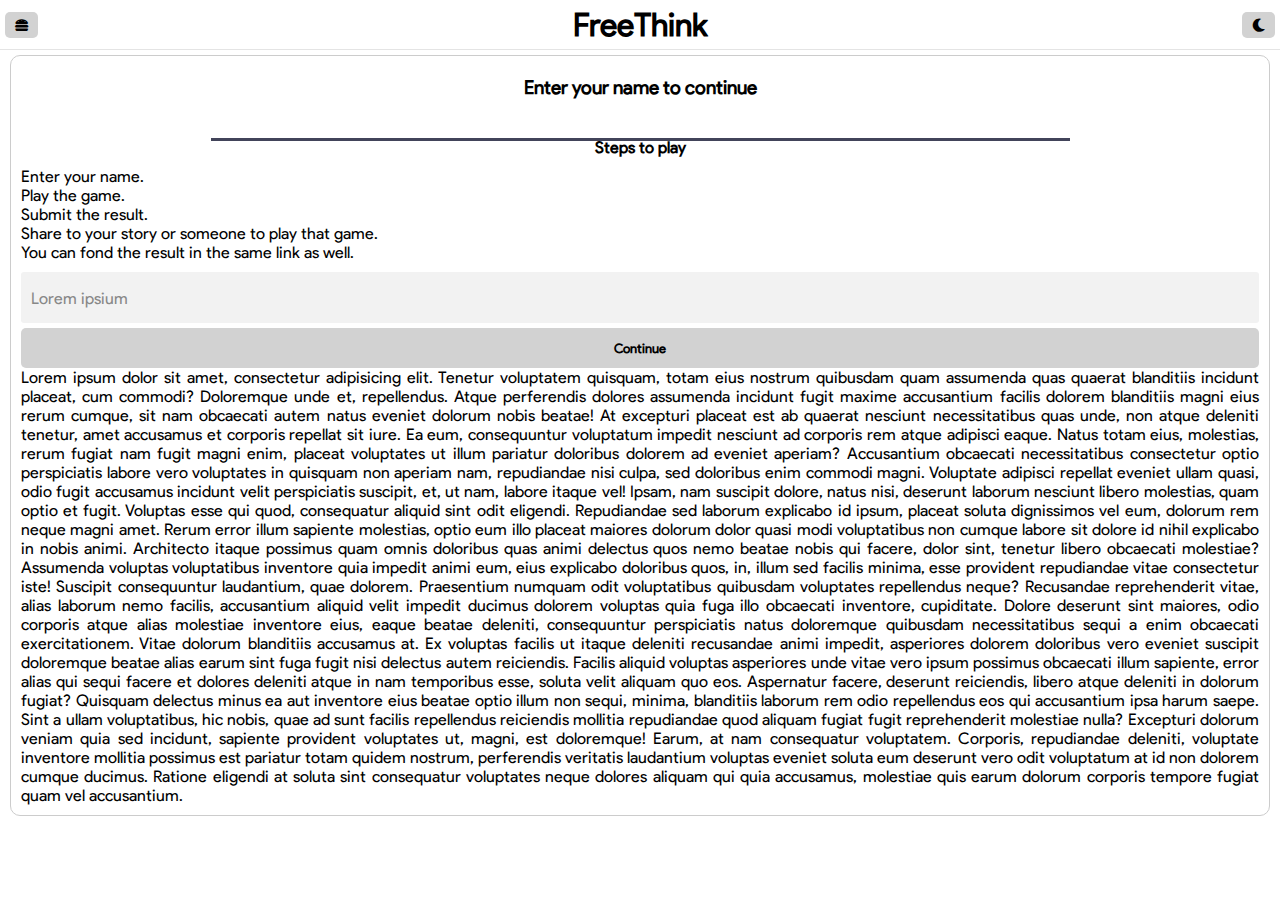
<file: index.html>
<!DOCTYPE html>
<html>

<head>
  <meta charset="UTF-8">
  <meta name="viewport" content="width=device-width, initial-scale=1">
  <title>Made with ❣️ by Dobby</title>
  <link rel="stylesheet" href="css/all.css" type="text/css" media="all" />
  <link rel="stylesheet" href="css/fontawesome.css" type="text/css" media="all" />
  <link rel="stylesheet" href="css/halfmoon.css" type="text/css" media="all" />
</head>

<body class="with-bottom-nav with-top-nav ">
  <div id="overlay"></div>
  <nav class="top-nav">
    <div class="nav-item-container">
      <button onclick="sidebarToggle()">
        <i class="fa fa-hamburger"></i>
      </button>
      <brand>FreeThink</brand>
      <button onclick="darkModeToggle()">
        <i class="fa fa-moon"></i>
      </button>
    </div>
  </nav>
  </span>
  <div class="container">
    <aside id="sidebar" class="sidebar">
      <div class="sidebar-header sb">
        <div class="owner-box">
          <img src="/imgs/avtar.png" class="side-nav-owner-pic">
          <h4 class="owner-name">
            Manoranjan Mishra
          </h4>
        </div>
        <div>
          <button onclick="sidebarToggle()" class="button">
            <i class="fa fa-arrow-left">
              Close
            </i>
          </button>
        </div>
      </div>
      <div class="nav-items">
        <i class="fa fa-home"></i>
        <span class="nav-item-lable">Home</span>
      </div>
      <div class="nav-items">
        <i class="fa fa-gamepad"></i>
        <span class="nav-item-lable">Games</span>
      </div>
      <div class="nav-items">
        <i class="fa fa-book-open"></i>
        <span class="nav-item-lable">Some item</span>
      </div>
      <div class="nav-items">
        <i class="fa fa-cogs"></i>
        <span class="nav-item-lable">Settings</span>
      </div>
    </aside>
    <div class="cards">
      <form action="" class="forms">
        <h3>Enter your name to continue</h3>
        <br />
        <p>
          <ul>
            <legend>Steps to play</legend>
            <li>Enter your name.</li>
            <li>Play the game.</li>
            <li>Submit the result.</li>
            <li>Share to your story or someone to play that game.</li>
            <li>You can fond the result in the same link as well.</li>
          </ul>
        </p>
        <!----input animation---->
        <div class="inp-cont mt-10">
          <input type="text" class="inp" required>
          <span class="hint">Lorem ipsium</span>
          <span class="line"></span>
        </div>
        <button class="button mt-5 block">Continue</button>
      </form>
      <p>Lorem ipsum dolor sit amet, consectetur adipisicing elit. Tenetur voluptatem quisquam, totam eius nostrum quibusdam quam assumenda quas quaerat blanditiis incidunt placeat, cum commodi? Doloremque unde et, repellendus. Atque perferendis dolores assumenda incidunt fugit maxime accusantium facilis dolorem blanditiis magni eius rerum cumque, sit nam obcaecati autem natus eveniet dolorum nobis beatae! At excepturi placeat est ab quaerat nesciunt necessitatibus quas unde, non atque deleniti tenetur, amet accusamus et corporis repellat sit iure. Ea eum, consequuntur voluptatum impedit nesciunt ad corporis rem atque adipisci eaque. Natus totam eius, molestias, rerum fugiat nam fugit magni enim, placeat voluptates ut illum pariatur doloribus dolorem ad eveniet aperiam? Accusantium obcaecati necessitatibus consectetur optio perspiciatis labore vero voluptates in quisquam non aperiam nam, repudiandae nisi culpa, sed doloribus enim commodi magni. Voluptate adipisci repellat eveniet ullam quasi, odio fugit accusamus incidunt velit perspiciatis suscipit, et, ut nam, labore itaque vel! Ipsam, nam suscipit dolore, natus nisi, deserunt laborum nesciunt libero molestias, quam optio et fugit. Voluptas esse qui quod, consequatur aliquid sint odit eligendi. Repudiandae sed laborum explicabo id ipsum, placeat soluta dignissimos vel eum, dolorum rem neque magni amet. Rerum error illum sapiente molestias, optio eum illo placeat maiores dolorum dolor quasi modi voluptatibus non cumque labore sit dolore id nihil explicabo in nobis animi. Architecto itaque possimus quam omnis doloribus quas animi delectus quos nemo beatae nobis qui facere, dolor sint, tenetur libero obcaecati molestiae? Assumenda voluptas voluptatibus inventore quia impedit animi eum, eius explicabo doloribus quos, in, illum sed facilis minima, esse provident repudiandae vitae consectetur iste! Suscipit consequuntur laudantium, quae dolorem. Praesentium numquam odit voluptatibus quibusdam voluptates repellendus neque? Recusandae reprehenderit vitae, alias laborum nemo facilis, accusantium aliquid velit impedit ducimus dolorem voluptas quia fuga illo obcaecati inventore, cupiditate. Dolore deserunt sint maiores, odio corporis atque alias molestiae inventore eius, eaque beatae deleniti, consequuntur perspiciatis natus doloremque quibusdam necessitatibus sequi a enim obcaecati exercitationem. Vitae dolorum blanditiis accusamus at. Ex voluptas facilis ut itaque deleniti recusandae animi impedit, asperiores dolorem doloribus vero eveniet suscipit doloremque beatae alias earum sint fuga fugit nisi delectus autem reiciendis. Facilis aliquid voluptas asperiores unde vitae vero ipsum possimus obcaecati illum sapiente, error alias qui sequi facere et dolores deleniti atque in nam temporibus esse, soluta velit aliquam quo eos. Aspernatur facere, deserunt reiciendis, libero atque deleniti in dolorum fugiat? Quisquam delectus minus ea aut inventore eius beatae optio illum non sequi, minima, blanditiis laborum rem odio repellendus eos qui accusantium ipsa harum saepe. Sint a ullam voluptatibus, hic nobis, quae ad sunt facilis repellendus reiciendis mollitia repudiandae quod aliquam fugiat fugit reprehenderit molestiae nulla? Excepturi dolorum veniam quia sed incidunt, sapiente provident voluptates ut, magni, est doloremque! Earum, at nam consequatur voluptatem. Corporis, repudiandae deleniti, voluptate inventore mollitia possimus est pariatur totam quidem nostrum, perferendis veritatis laudantium voluptas eveniet soluta eum deserunt vero odit voluptatum at id non dolorem cumque ducimus. Ratione eligendi at soluta sint consequatur voluptates neque dolores aliquam qui quia accusamus, molestiae quis earum dolorum corporis tempore fugiat quam vel accusantium.</p>
    </div>
  </div>
  <script src="js/app.js" type="text/javascript" charset="utf-8"></script>
</body>

</html>
</file>
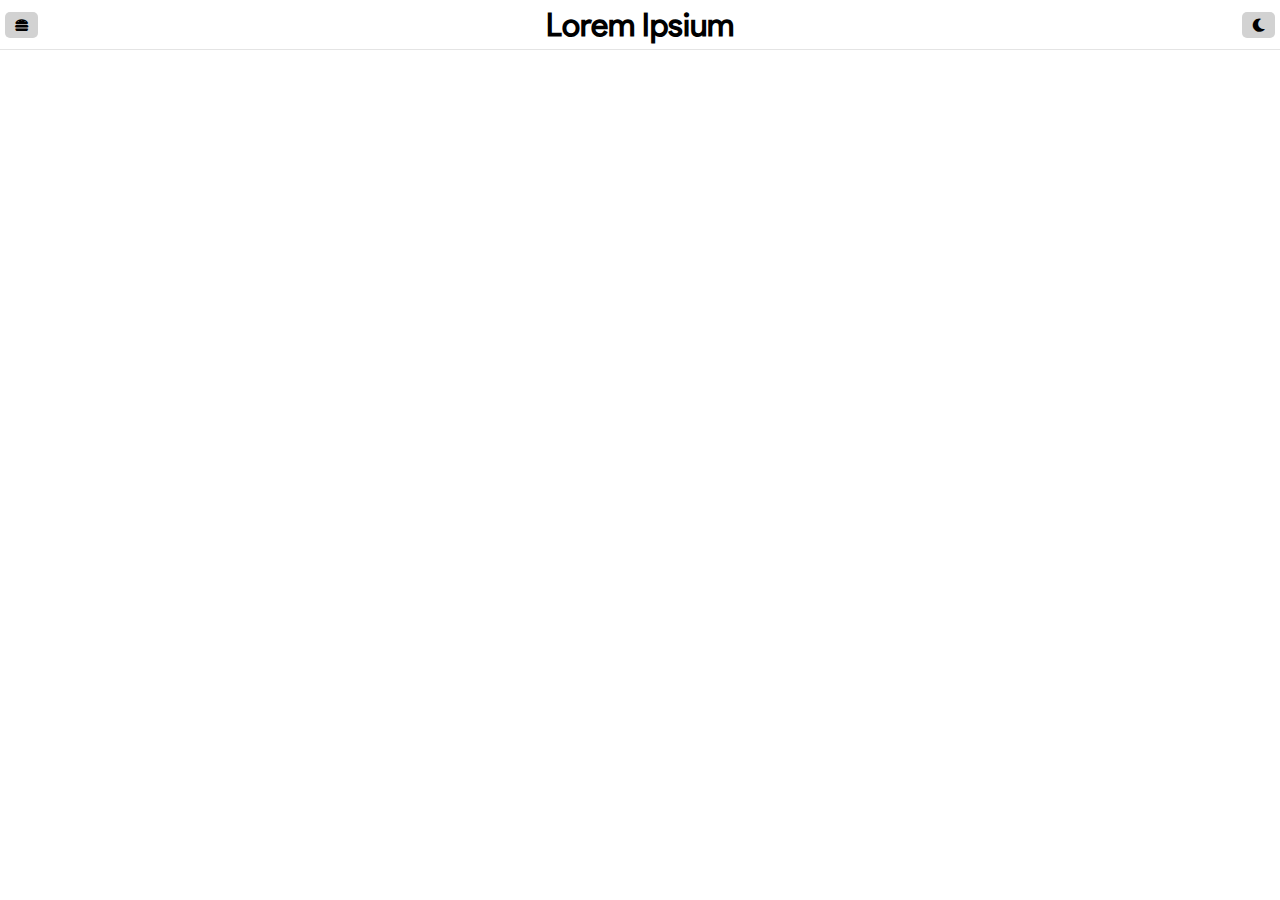
<file: chats/index.html>
<!DOCTYPE html>
<html>

<head>
  <meta charset="UTF-8">
  <base href="../" target="_blank" />
  <meta name="viewport" content="width=device-width, initial-scale=1">
  <title>Made with ❣️</title>
  <link rel="stylesheet" href="css/all.css" type="text/css" media="all" />
  <link rel="stylesheet" href="css/fontawesome.css" type="text/css" media="all" />
  <link rel="stylesheet" href="css/halfmoon.css" type="text/css" media="all" />
</head>

<body class="with-bottom-nav with-top-nav ">
  <nav class="top-nav">
    <div class="nav-item-container">
      <button>
        <i class="fa fa-hamburger"></i>
      </button>
      <brand>Lorem Ipsium</brand>
      <button>
        <i class="fa fa-moon" onclick="darkModeToggle()"></i>
      </button>
    </div>
  </nav>
 
  </span>
  <div class="container">
    
  </div>
  <script src="js/app.js" type="text/javascript" charset="utf-8"></script>
</body>

</html>
</file>
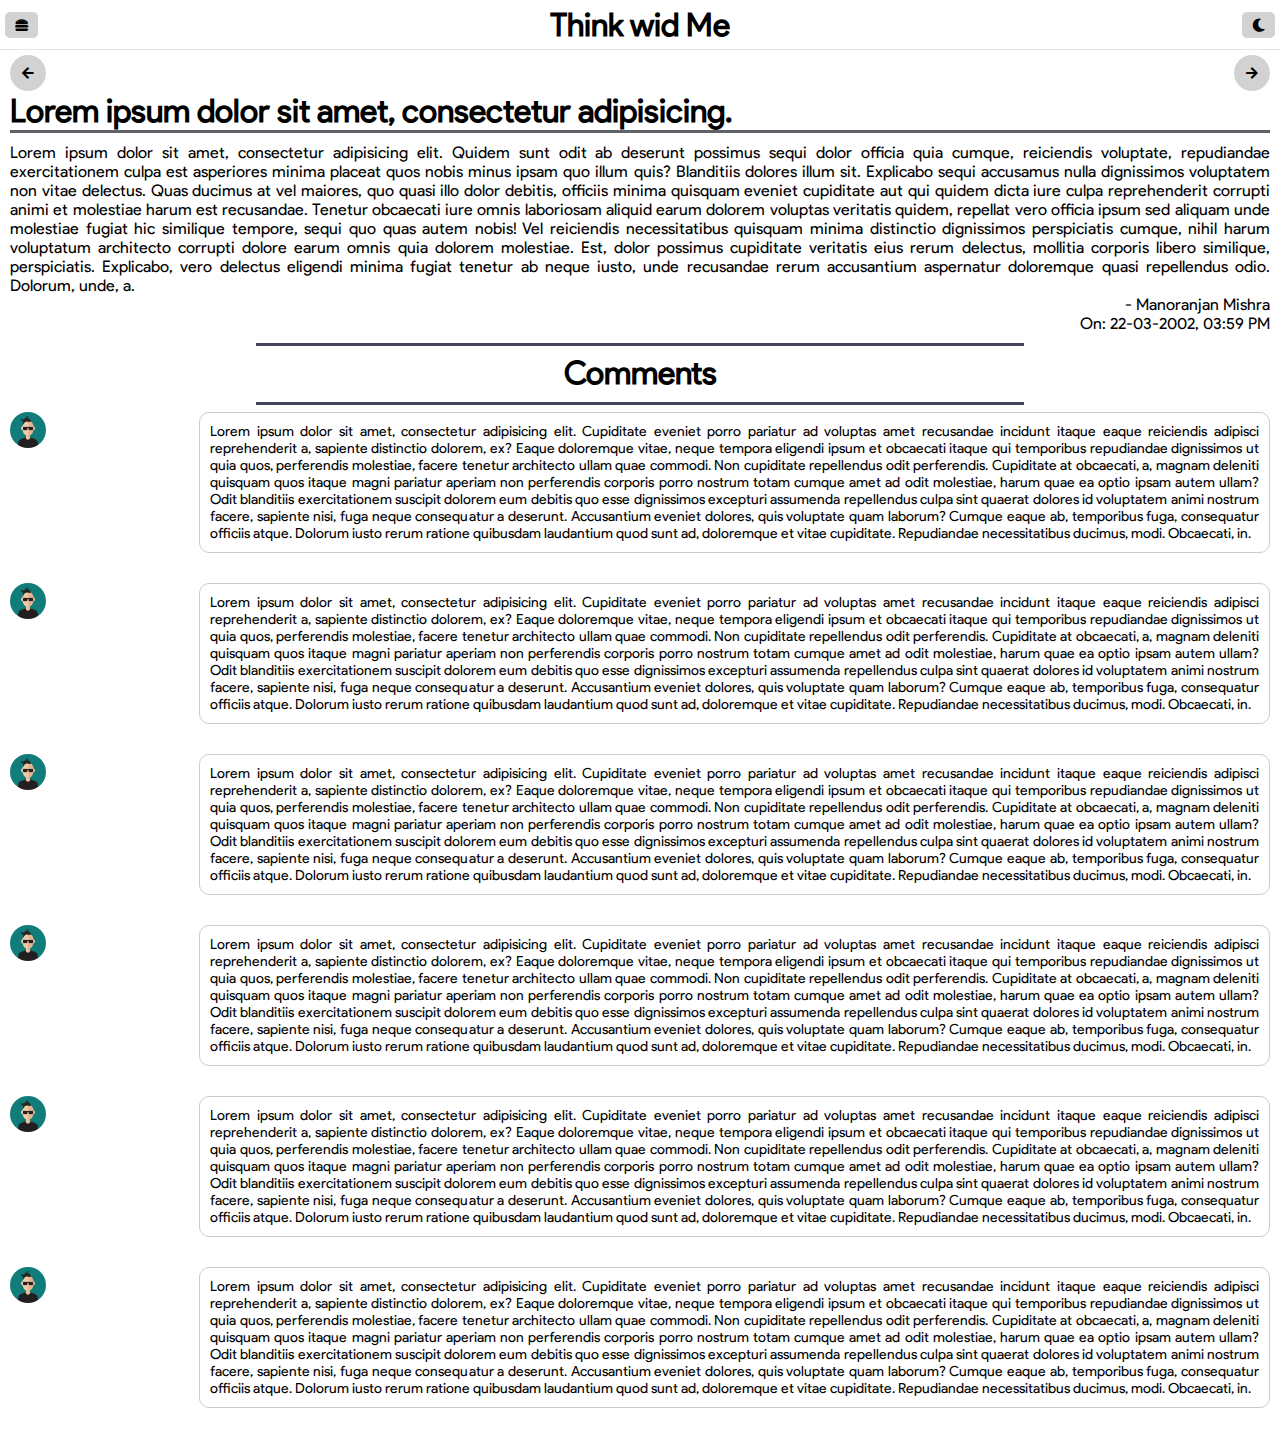
<file: blog.html>
<!DOCTYPE html>
<html>

<head>
  <meta charset="UTF-8">
  <meta name="viewport" content="width=device-width, initial-scale=1">
  <title>Made with ❣️</title>
  
  <link rel="stylesheet" href="css/all.css" type="text/css" media="all" />
  <link rel="stylesheet" href="css/fontawesome.css" type="text/css" media="all" />
  <link rel="stylesheet" href="css/halfmoon.css" type="text/css" media="all" />
</head>

<body class="">
  <aside id="sidebar" class="sidebar">
    <div class="sidebar-header sb">
      <div class="owner-box">
        <img src="/imgs/avtar.png" class="side-nav-owner-pic">
        <h4 class="owner-name">
          Manoranjan Mishra
        </h4>
      </div>
      <div>
        <button onclick="sidebarToggle()" class="button">
          <i class="fa fa-arrow-left">
            Close
          </i>
        </button>
      </div>
    </div>
    <div class="nav-items">
      <i class="fa fa-home"></i>
      <span class="nav-item-lable">Home</span>
    </div>
    <div class="nav-items">
      <i class="fa fa-comments"></i>
      <span class="nav-item-lable">Poems</span>
    </div>
    <div class="nav-items">
      <i class="fa fa-book-open"></i>
      <span class="nav-item-lable">Stories</span>
    </div>
    <div class="nav-items">
      <i class="fa fa-pen"></i>
      <span class="nav-item-lable">Tell Us Your Story</span>
    </div>
    <div class="nav-items">
      <i class="fa fa-envelope-open"></i>
      <span class="nav-item-lable">Reach Me</span>
    </div>
    <div class="nav-items">
      <i class="fa fa-user"></i>
      <span class="nav-item-lable">Make Me Reach You</span>
    </div>
    <div class="nav-items">
      <i class="fa fa-wrench"></i>
      <span class="nav-item-lable">Want To Develope For <b>Think With Me</b></span>
    </div>
    <div class="nav-items">
      <i class="fa fa-user-shield"></i>
      <span class="nav-item-lable">Admin</span>
    </div>
  </aside>
  <div id="overlay"></div>
  <nav class="top-nav">
    <div class="nav-item-container">
      <button onclick="sidebarToggle()">
        <i class="fa fa-hamburger"></i>
      </button>
      <brand>Think wid Me</brand>
      <button onclick="darkModeToggle()">
        <i class="fa fa-moon"></i>
      </button>
    </div>
  </nav>
  </span>
  <div class="container">
    <div class="navigator sb">
      <button class="pp-2"><i class="fa fa-arrow-left"></i></button>
      <button class="pp-2"><i class="fa fa-arrow-right"></i></button>
    </div>
    <div class="blog-header">
      Lorem ipsum dolor sit amet, consectetur adipisicing.
    </div>
    <div class="text-content">
      Lorem ipsum dolor sit amet, consectetur adipisicing elit. Quidem sunt odit ab deserunt possimus sequi dolor officia quia cumque, reiciendis voluptate, repudiandae exercitationem culpa est asperiores minima placeat quos nobis minus ipsam quo illum quis? Blanditiis dolores illum sit. Explicabo sequi accusamus nulla dignissimos voluptatem non vitae delectus. Quas ducimus at vel maiores, quo quasi illo dolor debitis, officiis minima quisquam eveniet cupiditate aut qui quidem dicta iure culpa reprehenderit corrupti animi et molestiae harum est recusandae. Tenetur obcaecati iure omnis laboriosam aliquid earum dolorem voluptas veritatis quidem, repellat vero officia ipsum sed aliquam unde molestiae fugiat hic similique tempore, sequi quo quas autem nobis! Vel reiciendis necessitatibus quisquam minima distinctio dignissimos perspiciatis cumque, nihil harum voluptatum architecto corrupti dolore earum omnis quia dolorem molestiae. Est, dolor possimus cupiditate veritatis eius rerum delectus, mollitia corporis libero similique, perspiciatis. Explicabo, vero delectus eligendi minima fugiat tenetur ab neque iusto, unde recusandae rerum accusantium aspernatur doloremque quasi repellendus odio. Dolorum, unde, a.
    </div>
    <div class="about">
      <span>- Manoranjan Mishra</span>
      <span>On: 22-03-2002, 03:59 PM</span>
    </div>
    <div class="comment-sec">
      <legend><h1>Comments</h1></legend>
      <div class="comment">
        <div class="comment-pp"><img src="imgs/avtar.png" class="pp-2"></div>
        <div class="comment-text cards">
          Lorem ipsum dolor sit amet, consectetur adipisicing elit. Cupiditate eveniet porro pariatur ad voluptas amet recusandae incidunt itaque eaque reiciendis adipisci reprehenderit a, sapiente distinctio dolorem, ex? Eaque doloremque vitae, neque tempora eligendi ipsum et obcaecati itaque qui temporibus repudiandae dignissimos ut quia quos, perferendis molestiae, facere tenetur architecto ullam quae commodi. Non cupiditate repellendus odit perferendis. Cupiditate at obcaecati, a, magnam deleniti quisquam quos itaque magni pariatur aperiam non perferendis corporis porro nostrum totam cumque amet ad odit molestiae, harum quae ea optio ipsam autem ullam? Odit blanditiis exercitationem suscipit dolorem eum debitis quo esse dignissimos excepturi assumenda repellendus culpa sint quaerat dolores id voluptatem animi nostrum facere, sapiente nisi, fuga neque consequatur a deserunt. Accusantium eveniet dolores, quis voluptate quam laborum? Cumque eaque ab, temporibus fuga, consequatur officiis atque. Dolorum iusto rerum ratione quibusdam laudantium quod sunt ad, doloremque et vitae cupiditate. Repudiandae necessitatibus ducimus, modi. Obcaecati, in.
        </div>
      </div>
      <div class="comment">
        <div class="comment-pp"><img src="imgs/avtar.png" class="pp-2"></div>
        <div class="comment-text cards">
          Lorem ipsum dolor sit amet, consectetur adipisicing elit. Cupiditate eveniet porro pariatur ad voluptas amet recusandae incidunt itaque eaque reiciendis adipisci reprehenderit a, sapiente distinctio dolorem, ex? Eaque doloremque vitae, neque tempora eligendi ipsum et obcaecati itaque qui temporibus repudiandae dignissimos ut quia quos, perferendis molestiae, facere tenetur architecto ullam quae commodi. Non cupiditate repellendus odit perferendis. Cupiditate at obcaecati, a, magnam deleniti quisquam quos itaque magni pariatur aperiam non perferendis corporis porro nostrum totam cumque amet ad odit molestiae, harum quae ea optio ipsam autem ullam? Odit blanditiis exercitationem suscipit dolorem eum debitis quo esse dignissimos excepturi assumenda repellendus culpa sint quaerat dolores id voluptatem animi nostrum facere, sapiente nisi, fuga neque consequatur a deserunt. Accusantium eveniet dolores, quis voluptate quam laborum? Cumque eaque ab, temporibus fuga, consequatur officiis atque. Dolorum iusto rerum ratione quibusdam laudantium quod sunt ad, doloremque et vitae cupiditate. Repudiandae necessitatibus ducimus, modi. Obcaecati, in.
        </div>
      </div><div class="comment">
        <div class="comment-pp"><img src="imgs/avtar.png" class="pp-2"></div>
        <div class="comment-text cards">
          Lorem ipsum dolor sit amet, consectetur adipisicing elit. Cupiditate eveniet porro pariatur ad voluptas amet recusandae incidunt itaque eaque reiciendis adipisci reprehenderit a, sapiente distinctio dolorem, ex? Eaque doloremque vitae, neque tempora eligendi ipsum et obcaecati itaque qui temporibus repudiandae dignissimos ut quia quos, perferendis molestiae, facere tenetur architecto ullam quae commodi. Non cupiditate repellendus odit perferendis. Cupiditate at obcaecati, a, magnam deleniti quisquam quos itaque magni pariatur aperiam non perferendis corporis porro nostrum totam cumque amet ad odit molestiae, harum quae ea optio ipsam autem ullam? Odit blanditiis exercitationem suscipit dolorem eum debitis quo esse dignissimos excepturi assumenda repellendus culpa sint quaerat dolores id voluptatem animi nostrum facere, sapiente nisi, fuga neque consequatur a deserunt. Accusantium eveniet dolores, quis voluptate quam laborum? Cumque eaque ab, temporibus fuga, consequatur officiis atque. Dolorum iusto rerum ratione quibusdam laudantium quod sunt ad, doloremque et vitae cupiditate. Repudiandae necessitatibus ducimus, modi. Obcaecati, in.
        </div>
      </div><div class="comment">
        <div class="comment-pp"><img src="imgs/avtar.png" class="pp-2"></div>
        <div class="comment-text cards">
          Lorem ipsum dolor sit amet, consectetur adipisicing elit. Cupiditate eveniet porro pariatur ad voluptas amet recusandae incidunt itaque eaque reiciendis adipisci reprehenderit a, sapiente distinctio dolorem, ex? Eaque doloremque vitae, neque tempora eligendi ipsum et obcaecati itaque qui temporibus repudiandae dignissimos ut quia quos, perferendis molestiae, facere tenetur architecto ullam quae commodi. Non cupiditate repellendus odit perferendis. Cupiditate at obcaecati, a, magnam deleniti quisquam quos itaque magni pariatur aperiam non perferendis corporis porro nostrum totam cumque amet ad odit molestiae, harum quae ea optio ipsam autem ullam? Odit blanditiis exercitationem suscipit dolorem eum debitis quo esse dignissimos excepturi assumenda repellendus culpa sint quaerat dolores id voluptatem animi nostrum facere, sapiente nisi, fuga neque consequatur a deserunt. Accusantium eveniet dolores, quis voluptate quam laborum? Cumque eaque ab, temporibus fuga, consequatur officiis atque. Dolorum iusto rerum ratione quibusdam laudantium quod sunt ad, doloremque et vitae cupiditate. Repudiandae necessitatibus ducimus, modi. Obcaecati, in.
        </div>
      </div><div class="comment">
        <div class="comment-pp"><img src="imgs/avtar.png" class="pp-2"></div>
        <div class="comment-text cards">
          Lorem ipsum dolor sit amet, consectetur adipisicing elit. Cupiditate eveniet porro pariatur ad voluptas amet recusandae incidunt itaque eaque reiciendis adipisci reprehenderit a, sapiente distinctio dolorem, ex? Eaque doloremque vitae, neque tempora eligendi ipsum et obcaecati itaque qui temporibus repudiandae dignissimos ut quia quos, perferendis molestiae, facere tenetur architecto ullam quae commodi. Non cupiditate repellendus odit perferendis. Cupiditate at obcaecati, a, magnam deleniti quisquam quos itaque magni pariatur aperiam non perferendis corporis porro nostrum totam cumque amet ad odit molestiae, harum quae ea optio ipsam autem ullam? Odit blanditiis exercitationem suscipit dolorem eum debitis quo esse dignissimos excepturi assumenda repellendus culpa sint quaerat dolores id voluptatem animi nostrum facere, sapiente nisi, fuga neque consequatur a deserunt. Accusantium eveniet dolores, quis voluptate quam laborum? Cumque eaque ab, temporibus fuga, consequatur officiis atque. Dolorum iusto rerum ratione quibusdam laudantium quod sunt ad, doloremque et vitae cupiditate. Repudiandae necessitatibus ducimus, modi. Obcaecati, in.
        </div>
      </div>
      <div class="comment">
        <div class="comment-pp"><img src="imgs/avtar.png" class="pp-2"></div>
        <div class="comment-text cards">
          Lorem ipsum dolor sit amet, consectetur adipisicing elit. Cupiditate eveniet porro pariatur ad voluptas amet recusandae incidunt itaque eaque reiciendis adipisci reprehenderit a, sapiente distinctio dolorem, ex? Eaque doloremque vitae, neque tempora eligendi ipsum et obcaecati itaque qui temporibus repudiandae dignissimos ut quia quos, perferendis molestiae, facere tenetur architecto ullam quae commodi. Non cupiditate repellendus odit perferendis. Cupiditate at obcaecati, a, magnam deleniti quisquam quos itaque magni pariatur aperiam non perferendis corporis porro nostrum totam cumque amet ad odit molestiae, harum quae ea optio ipsam autem ullam? Odit blanditiis exercitationem suscipit dolorem eum debitis quo esse dignissimos excepturi assumenda repellendus culpa sint quaerat dolores id voluptatem animi nostrum facere, sapiente nisi, fuga neque consequatur a deserunt. Accusantium eveniet dolores, quis voluptate quam laborum? Cumque eaque ab, temporibus fuga, consequatur officiis atque. Dolorum iusto rerum ratione quibusdam laudantium quod sunt ad, doloremque et vitae cupiditate. Repudiandae necessitatibus ducimus, modi. Obcaecati, in.
        </div>
      </div>
    </div>
  </div>
  <script src="js/app.js" type="text/javascript" charset="utf-8"></script>
</body>

</html>
</file>
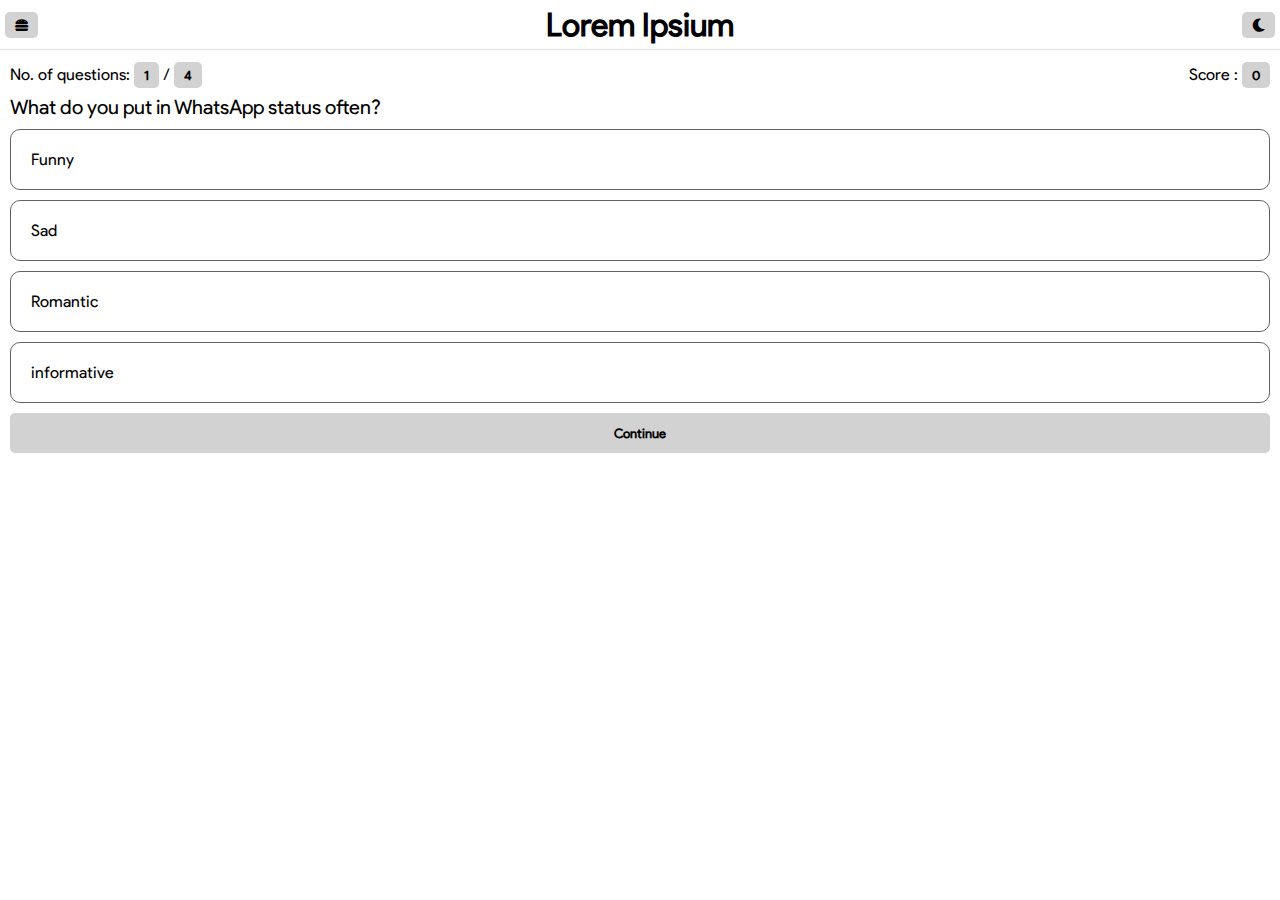
<file: qanda.html>
<!DOCTYPE html>
<html>

<head>
  <meta charset="UTF-8">
  <meta name="viewport" content="width=device-width, initial-scale=1">
  <title>Demo mode</title>
  <link rel="stylesheet" href="css/all.css" type="text/css" media="all" />
  <link rel="stylesheet" href="css/fontawesome.css" type="text/css" media="all" />
  <link rel="stylesheet" href="css/halfmoon.css" type="text/css" media="all" />
</head>

<body class="with-bottom-nav with-top-nav ">
  <div id="overlay"></div>
  <nav class="top-nav">
    <div class="nav-item-container">
      <button onclick="sidebarToggle()">
        <i class="fa fa-hamburger"></i>
      </button>
      <brand>Lorem Ipsium</brand>
      <button onclick="darkModeToggle()">
        <i class="fa fa-moon"></i>
      </button>
    </div>
  </nav>
  <aside id="sidebar" class="sidebar">
    <div class="sidebar-header sb">
      <div class="owner-box">
        <img src="/imgs/avtar.png" class="side-nav-owner-pic">
        <h4 class="owner-name">
          Manoranjan Mishra
        </h4>
      </div>
      <div>
        <button onclick="sidebarToggle()" class="button">
          <i class="fa fa-arrow-left">
            Close
          </i>
        </button>
      </div>
    </div>
    <div class="nav-items">
      <i class="fa fa-home"></i>
      <span class="nav-item-lable">Home</span>
    </div>
    <div class="nav-items">
      <i class="fa fa-gamepad"></i>
      <span class="nav-item-lable">Games</span>
    </div>
    <div class="nav-items">
      <i class="fa fa-book-open"></i>
      <span class="nav-item-lable">Some item</span>
    </div>
    <div class="nav-items">
      <i class="fa fa-cogs"></i>
      <span class="nav-item-lable">Settings</span>
    </div>
  </aside>
  <div id="container" class="container">
    <div class="total-score sb">
      <p>
      No. of questions: <button id="ques-counter"></button>
      /
      <button id="total-ques"></button>
      </p>
      <p>
        Score : <button id="score"></button>
      </p>
    </div>
    <div class="ques" id="ques">
      
    </div>
    <div id="option-box" class="option-box">
      
    </div>
    <button id="next-btn" class="button block mt-10">
      Continue
    </button>
    
    <button id="submit-ans" class="button block mt-10">
      Submit Answes
    </button>
  </div>
  <script src="js/app.js" type="text/javascript" charset="utf-8"></script>
  <script src="js/quiz.js" type="text/javascript" charset="utf-8"></script>
</body>

</html>
</file>
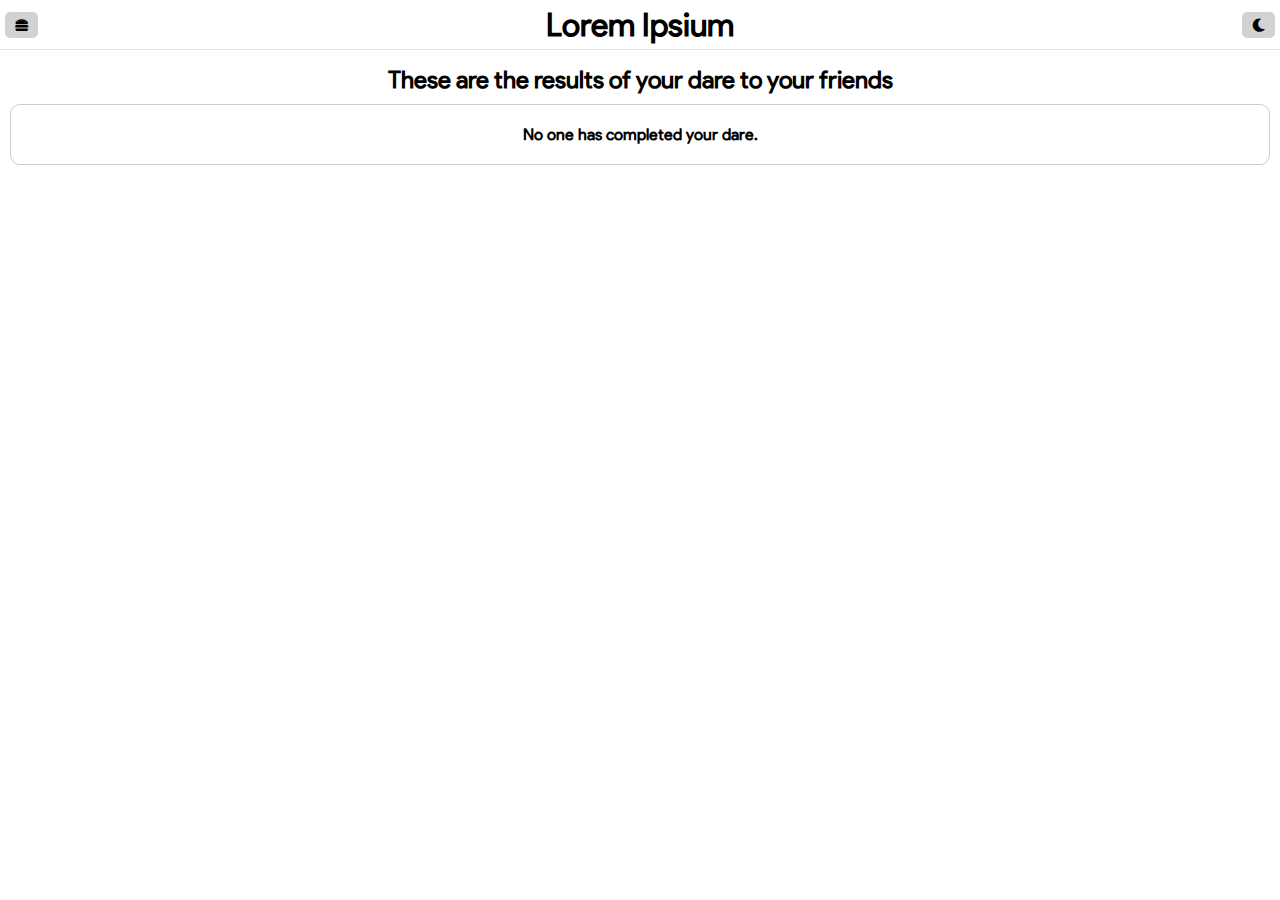
<file: result.html>
<!DOCTYPE html>
<html>

<head>
  <meta charset="UTF-8">
  <meta name="viewport" content="width=device-width, initial-scale=1">
  <title>Demo mode</title>
  <link rel="stylesheet" href="css/all.css" type="text/css" media="all" />
  <link rel="stylesheet" href="css/fontawesome.css" type="text/css" media="all" />
  <link rel="stylesheet" href="css/halfmoon.css" type="text/css" media="all" />
</head>

<body class="with-bottom-nav with-top-nav ">
  <div id="overlay"></div>
  <nav class="top-nav">
    <div class="nav-item-container">
      <button onclick="sidebarToggle()">
        <i class="fa fa-hamburger"></i>
      </button>
      <brand>Lorem Ipsium</brand>
      <button onclick="darkModeToggle()">
        <i class="fa fa-moon"></i>
      </button>
    </div>
  </nav>
  <aside id="sidebar" class="sidebar">
    <div class="sidebar-header sb">
      <div class="owner-box">
        <img src="/imgs/avtar.png" class="side-nav-owner-pic">
        <h4 class="owner-name">
          Manoranjan Mishra
        </h4>
      </div>
      <div>
        <button onclick="sidebarToggle()" class="button">
          <i class="fa fa-arrow-left">
            Close
          </i>
        </button>
      </div>
    </div>
    <div class="nav-items">
      <i class="fa fa-home"></i>
      <span class="nav-item-lable">Home</span>
    </div>
    <div class="nav-items">
      <i class="fa fa-gamepad"></i>
      <span class="nav-item-lable">Games</span>
    </div>
    <div class="nav-items">
      <i class="fa fa-book-open"></i>
      <span class="nav-item-lable">Some item</span>
    </div>
    <div class="nav-items">
      <i class="fa fa-cogs"></i>
      <span class="nav-item-lable">Settings</span>
    </div>
  </aside>
  <div class="container">
    <p>
      <h2>These are the results of your dare to your friends</h2>
    </p>
    <div class="cards">
      <div class="result" id="result">
        <h4>No one has completed your dare. </h4>
      </div>
    </div>
  </div>
  <script src="js/app.js" type="text/javascript" charset="utf-8"></script>
</body>

</html>
</file>
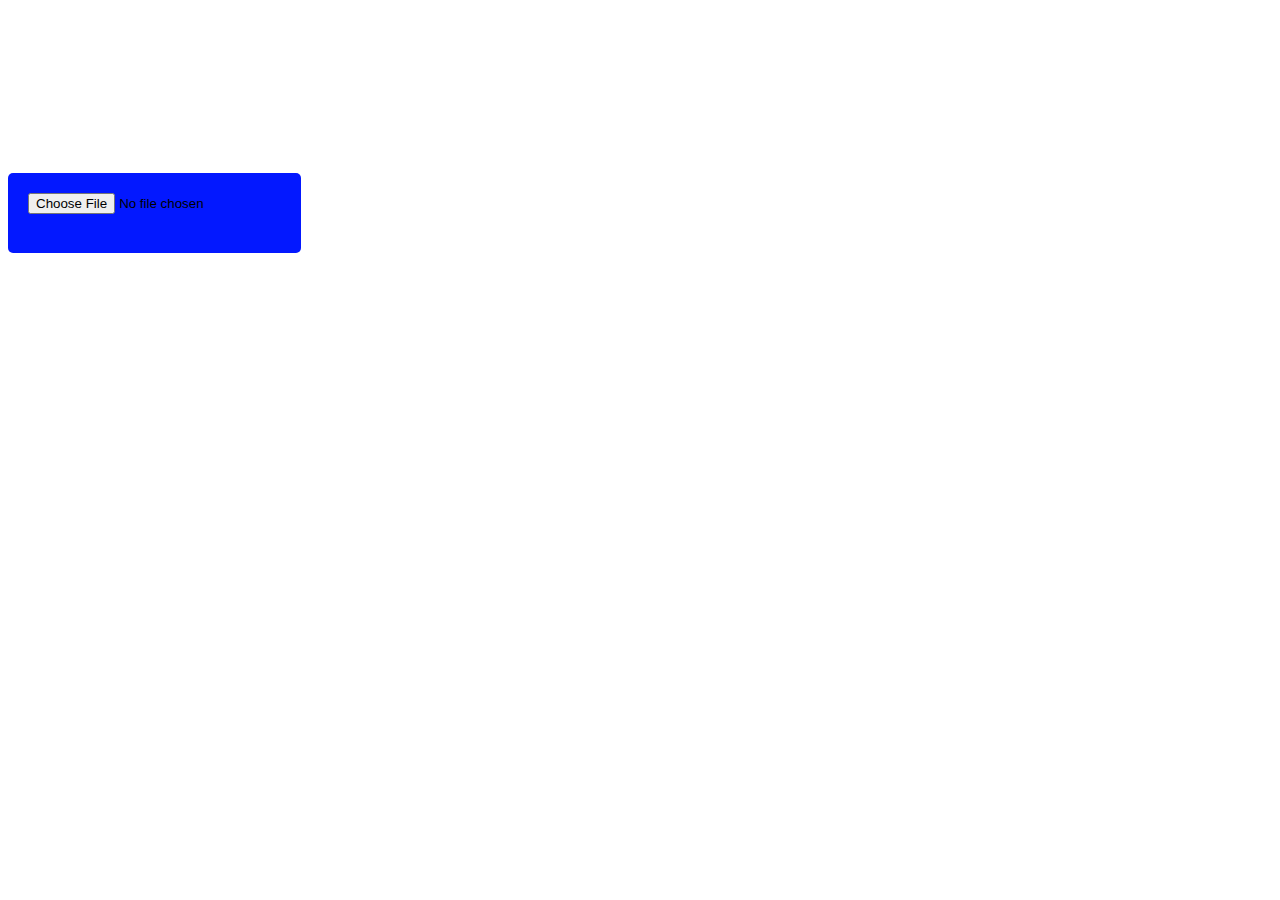
<file: upload.html>
<!DOCTYPE html>
<html>

<head>
    <meta charset="UTF-8">
    <meta name="viewport" content="width=device-width, initial-scale=1">
    <title>Upload files to Manoranjan</title>
    <style>
      img{
        height: 200px;
      }
      input[type="file"]{
        height: 40px;
        padding: 20px;
        border-radius: 5px;
        background: #0318FF;
      }
    </style>
</head>

<body>
<input type="file" accept="*" onchange="loadFile(event)">
<img id="output" />
<script>
  var loadFile = function(event) {
    var output = document.getElementById('output');
    output.src = URL.createObjectURL(event.target.files[0]);
    output.onload = function() {
      URL.revokeObjectURL(output.src)
    }
  };
</script>
</body>

</html>
</file>
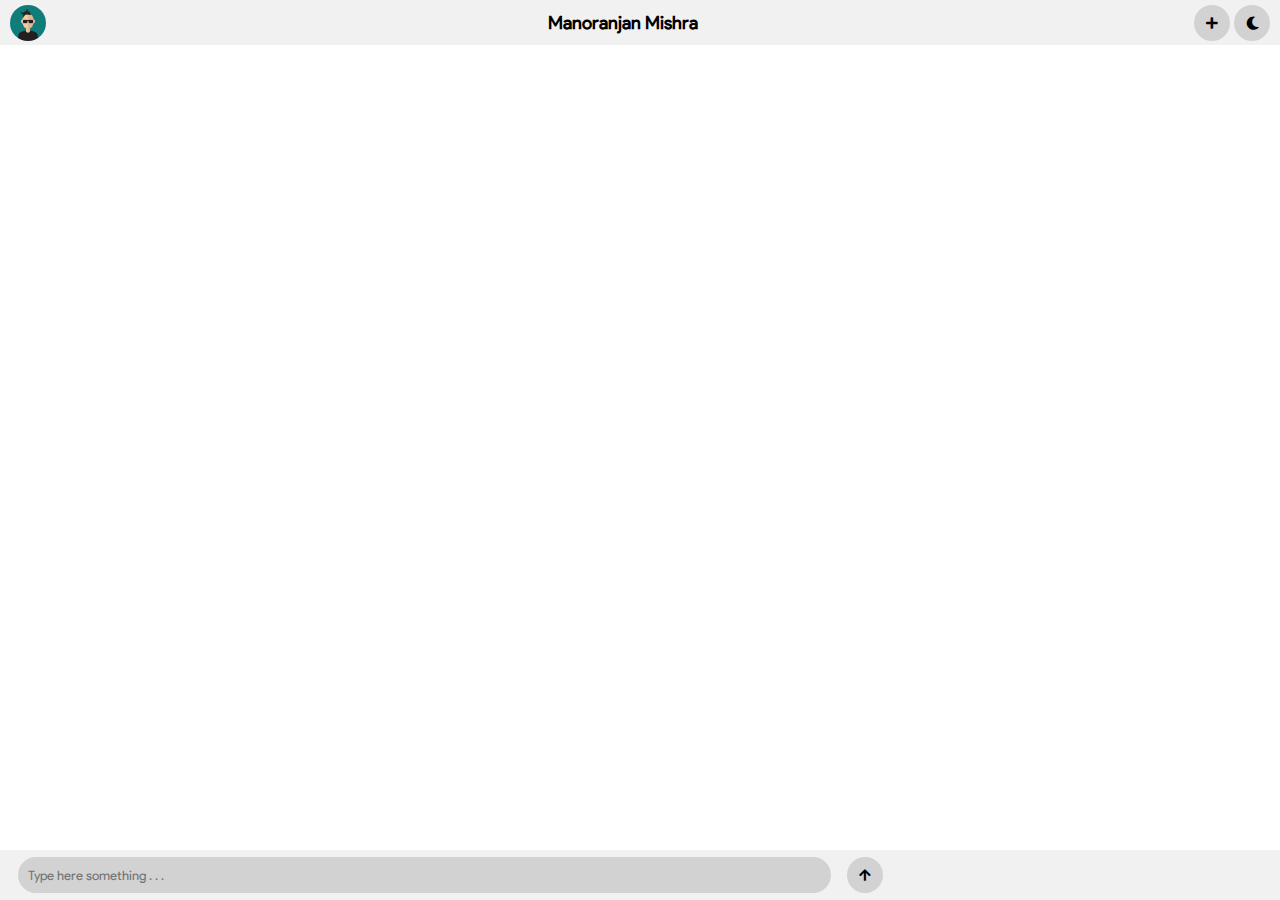
<file: chats/chat.html>
<!DOCTYPE html>
<html>

<head>
  <meta charset="UTF-8">
  <base href="../" />
  <meta name="viewport" content="width=device-width, initial-scale=1">
  <title>Made with ❣️ by Dobby</title>
  <link rel="stylesheet" href="css/all.css" type="text/css" media="all" />
  <link rel="stylesheet" href="css/fontawesome.css" type="text/css" media="all" />
  <link rel="stylesheet" href="css/halfmoon.css" type="text/css" media="all" />
</head>

<body class="">
  <div id="overlay"></div>
  <!----chat page name top bar--->
  <div class="chat-box-div">
    <div class="chat-nav sb">
      <img class="pp-2" src="imgs/avtar.png" alt="">
      <span class="owner-name">
        Manoranjan Mishra
      </span>
      <div>
        <button class="pp-2">
          <i class="fa fa-plus"></i>
        </button>
        <button class="pp-2" onclick="darkModeToggle()">
          <i class="fa fa-moon"></i>
        </button>
      </div>
    </div>
  </div>
  <!-- dropdown--->
  <form id="send-msg-form" method="get" accept-charset="utf-8">
  <div class="chat-text-box">
    <input id="msg-inp" autocomplete="off" type="text" placeholder="Type here something . . ." id="text-inp">
    <button id="send-btn" class="pp-2" type="submit">
      <i class="fa fa-arrow-up"></i>
    </button>
  </div>
  </form>
  <div class="chat-body-box" id="chat-body-box">
    
    </div>
  <script src="chats/chatJs/messege.js" type="text/javascript" charset="utf-8"></script>
  <script src="js/app.js" type="text/javascript" charset="utf-8">
  </script>
</body>

</html>
</file>
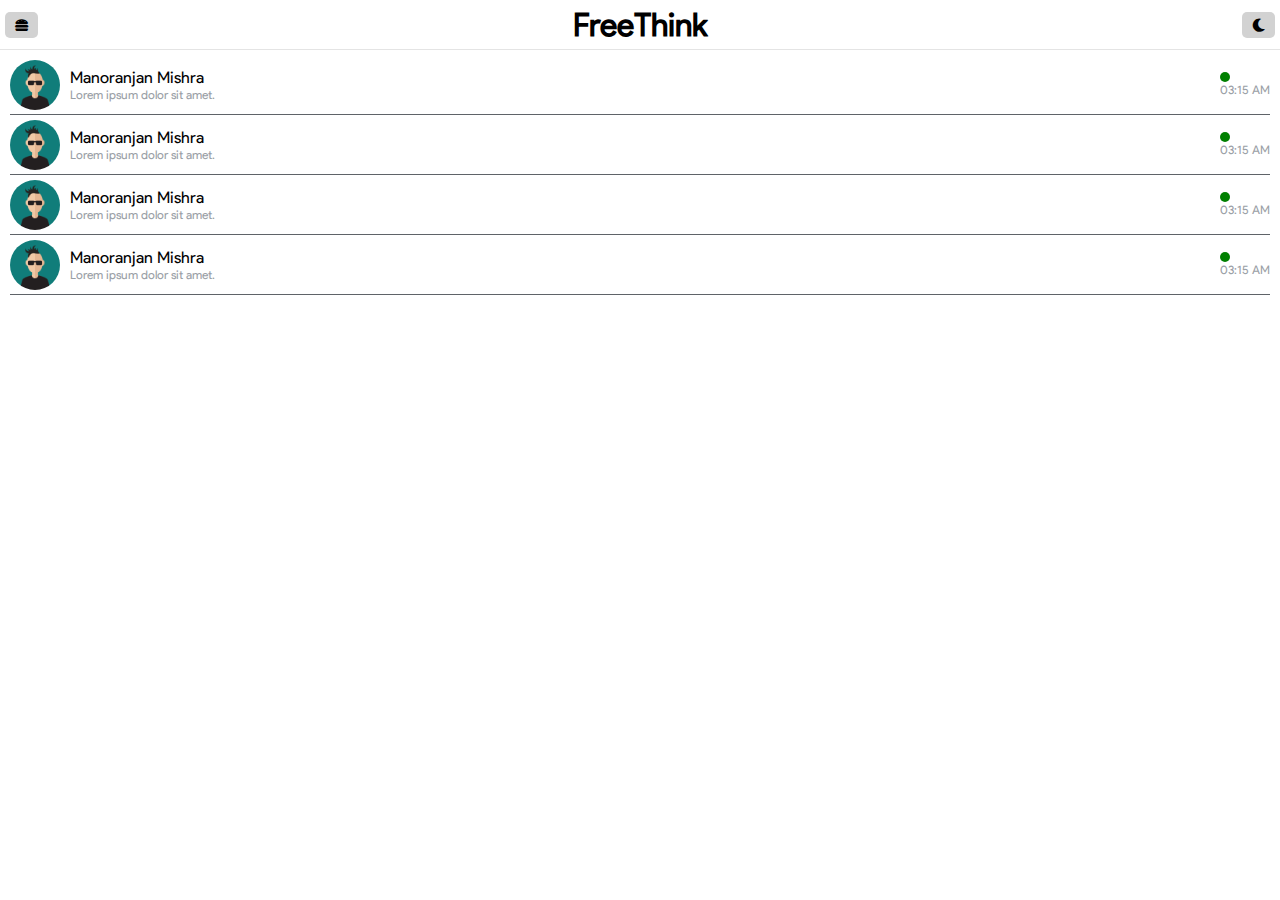
<file: chats/chats.html>
<!DOCTYPE html>
<html>

<head>
  <meta charset="UTF-8">
  <base href="../"/>
  <meta name="viewport" content="width=device-width, initial-scale=1">
  <title>Made with ❣️ by Dobby</title>
  <link rel="stylesheet" href="css/all.css" type="text/css" media="all" />
  <link rel="stylesheet" href="css/fontawesome.css" type="text/css" media="all" />
  <link rel="stylesheet" href="css/halfmoon.css" type="text/css" media="all" />
</head>

<body class="with-bottom-nav with-top-nav ">
  <aside id="sidebar" class="sidebar">
    <div class="sidebar-header sb">
      <div class="owner-box">
        <img src="/imgs/avtar.png" class="side-nav-owner-pic">
        <h4 class="owner-name">
          Manoranjan Mishra
        </h4>
      </div>
      <div>
        <button onclick="sidebarToggle()" class="button">
          <i class="fa fa-arrow-left">
            Close
          </i>
        </button>
      </div>
    </div>
    <div class="nav-items">
      <i class="fa fa-home"></i>
      <span class="nav-item-lable">Home</span>
    </div>
    <div class="nav-items">
      <i class="fa fa-comments"></i>
      <span class="nav-item-lable">Chats</span>
    </div>
    
    <div class="nav-items">
      <i class="fa fa-gamepad"></i>
      <span class="nav-item-lable">Games</span>
    </div>
    <div class="nav-items">
      <i class="fa fa-book-open"></i>
      <span class="nav-item-lable">Some item</span>
    </div>
    <div class="nav-items">
      <i class="fa fa-cogs"></i>
      <span class="nav-item-lable">Settings</span>
    </div>
  </aside>
  <div id="overlay"></div>
  <nav class="top-nav">
    <div class="nav-item-container">
      <button onclick="sidebarToggle()">
        <i class="fa fa-hamburger"></i>
      </button>
      <brand>FreeThink</brand>
      <button onclick="darkModeToggle()">
        <i class="fa fa-moon"></i>
      </button>
    </div>
  </nav>
  <div class="container">
    
    
    
    
    <div class="chat-box sb">
      <div class="profile-box sb">
        <img src="imgs/avtar.png" alt="" class="pp">
        <div class="text-box">
          <div class="sender">
            Manoranjan Mishra
          </div>
          <div class="last-text fm-12">
            Lorem ipsum dolor sit amet.
          </div>
        </div>
      </div>
      <div class="status-time df">
        <div class="status" active></div>
        <div class="time fm-12">03:15 AM</div>
      </div>
    </div>
    
    
    
    
    <div class="chat-box sb">
      <div class="profile-box sb">
        <img src="imgs/avtar.png" alt="" class="pp">
        <div class="text-box">
          <div class="sender">
            Manoranjan Mishra
          </div>
          <div class="last-text fm-12">
            Lorem ipsum dolor sit amet.
          </div>
        </div>
      </div>
      <div class="status-time df">
        <div class="status" active></div>
        <div class="time fm-12">03:15 AM</div>
      </div>
    </div>
    <div class="chat-box sb">
      <div class="profile-box sb">
        <img src="imgs/avtar.png" alt="" class="pp">
        <div class="text-box">
          <div class="sender">
            Manoranjan Mishra
          </div>
          <div class="last-text fm-12">
            Lorem ipsum dolor sit amet.
          </div>
        </div>
      </div>
      <div class="status-time df">
        <div class="status" active></div>
        <div class="time fm-12">03:15 AM</div>
      </div>
    </div>
    <div class="chat-box sb">
      <div class="profile-box sb">
        <img src="imgs/avtar.png" alt="" class="pp">
        <div class="text-box">
          <div class="sender">
            Manoranjan Mishra
          </div>
          <div class="last-text fm-12">
            Lorem ipsum dolor sit amet.
          </div>
        </div>
      </div>
      <div class="status-time df">
        <div class="status" active></div>
        <div class="time fm-12">03:15 AM</div>
      </div>
    </div>
  </div>
  <script src="js/app.js" type="text/javascript" charset="utf-8">
  </script>
</body>

</html>
</file>
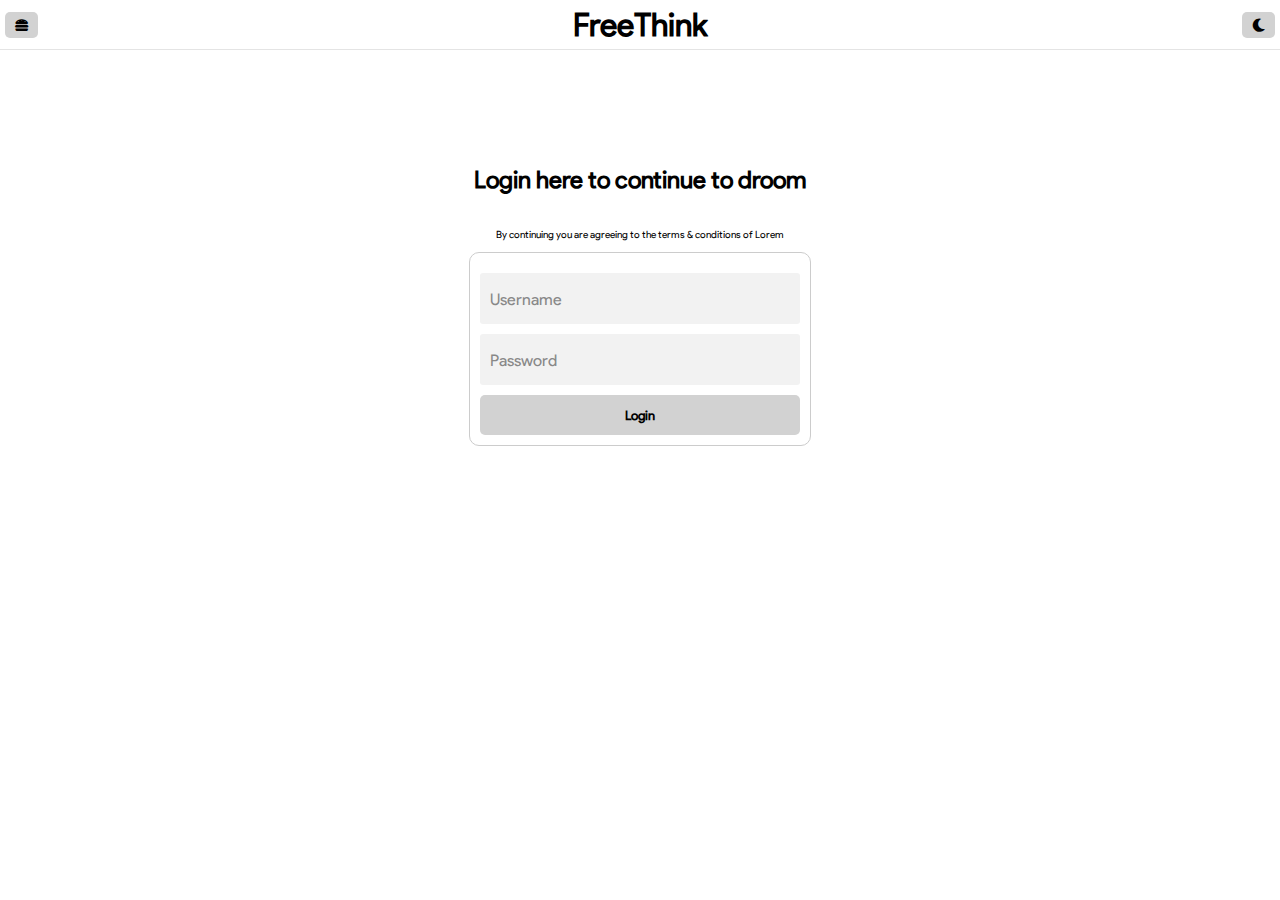
<file: chats/login.html>
<!DOCTYPE html>
<html>

<head>
  <meta charset="UTF-8">
  <base href="../" />
  <meta name="viewport" content="width=device-width, initial-scale=1">
  <title>Made with ❣️</title>
  <link rel="stylesheet" href="css/all.css" type="text/css" media="all" />
  <link rel="stylesheet" href="css/fontawesome.css" type="text/css" media="all" />
  <link rel="stylesheet" href="css/halfmoon.css" type="text/css" media="all" />
</head>

<body class="with-bottom-nav with-top-nav ">
  <aside id="sidebar" class="sidebar">
    <div class="sidebar-header sb">
      <div class="owner-box">
        <img src="/imgs/avtar.png" class="side-nav-owner-pic">
        <h4 class="owner-name">
          Manoranjan Mishra
        </h4>
      </div>
      <div>
        <button onclick="sidebarToggle()" class="button">
          <i class="fa fa-arrow-left">
            Close
          </i>
        </button>
      </div>
    </div>
    <div class="nav-items">
      <i class="fa fa-home"></i>
      <span class="nav-item-lable">Home</span>
    </div>
    <div class="nav-items">
      <i class="fa fa-comments"></i>
      <span class="nav-item-lable">Chats</span>
    </div>
    <div class="nav-items">
      <i class="fa fa-gamepad"></i>
      <span class="nav-item-lable">Games</span>
    </div>
    <div class="nav-items">
      <i class="fa fa-book-open"></i>
      <span class="nav-item-lable">Some item</span>
    </div>
    <div class="nav-items">
      <i class="fa fa-cogs"></i>
      <span class="nav-item-lable">Settings</span>
    </div>
  </aside>
  <div id="overlay"></div>
  <nav class="top-nav">
    <div class="nav-item-container">
      <button onclick="sidebarToggle()">
        <i class="fa fa-hamburger"></i>
      </button>
      <brand>FreeThink</brand>
      <button onclick="darkModeToggle()">
        <i class="fa fa-moon"></i>
      </button>
    </div>
  </nav>
  </span>
  <div class="container t-center super-center t-50p p-relate">
    <div>
      <h2>Login here to continue to droom</h2><br />
      <span class="fm-10">By continuing you are agreeing to the terms & conditions of Lorem</span>
      <form class="forms cards mt-10" action="" method="get" accept-charset="utf-8">
        <div class="inp-cont mt-10">
          <input type="text" class="inp" required>
          <span class="hint">Username</span>
          <span class="line"></span>
        </div>
        <div class="inp-cont mt-10">
          <input type="password" class="inp" required>
          <span class="hint">Password</span>
          <span class="line"></span>
        </div>
        <button class="button block mt-10" type="submit">Login</button>
      </form>
    </div>

  </div>
  <script src="js/app.js" type="text/javascript" charset="utf-8"></script>
</body>

</html>
</file>
<file: css/halfmoon.css>
@font-face {
  font-family: google-sans;
  src: url("../fonts/productSansR.ttf");
}

*,
body,
html {
  margin: 0;
  padding: 0;
  font-family: google-sans, Montserrat, Verdana, Geneva, Tahoma, sans-serif;
  -webkit-box-sizing: border-box;
  -moz-box-sizing: border-box;
  box-sizing: border-box;
  -webkit-transition: background 0.5s;
  transition: background 0.5
}

body,
html {
  font-size: 16px;
}


ul li {
  list-style-type: none;
}

legend,
h1,
h2,
h3,
h4,
h5,
h6 {
  font-weight: bold;
  padding: 10px 5px;
  text-align: center;
}

:root {
  /*universal*/
  --semi-trans: rgba(0, 0, 0, 0.7);
  --alert-bg: #FBBC04;
  --tab-pointer: #8AB4F8;
  --side-nav-bg: #E0E0E0;
  --nav-bg-2: #F1F1F1;
  --border: #cccccc;
  --button-bg: #D2D2D2;
  --input-bg: #D2D2D2;
  --nav-bg: #DCDCDC;
  --msg-og-bg: #D4E5FF;
  --msg-in-bg: #E7E7E7;
  --dm-msg-in-bg: #323232;
  --dm-msg-og-bg: #535353;
  /*dark*/
  --dm-body-bg: #242526;
  --dm-nav-shadow: 0 0 5px #000;
  --dm-button-bg: #313235;
  --dm-nav-bg: #202124;
  --dm-nav-bg-2: #313131;
  --dm-icon: #E8EAED;
  --dm-head: #AECBFA;
  --dm-input-bg: #313235;
  --dm-p1-text: #FFFFFF;
  --dm-p2-text: #9AA0A6;
  --dm-links: #84B4F8;
  --dm-border: #5F6368;
  --dm-btn-bg: #84B4F8;
  --dm-side-nav-bg: #353640;
}

.bgred {
  background: red;
}

nav {
  height: 50px;
  width: 100%;
  position: fixed;
  top: 0;
  background: var(--dm-p1-text);
  padding: 0 5px;
  border-bottom: 1px solid #E4E4E4;
  z-index: 2;
  /* box-shadow: 0 0 5px #9D9D9D; */
}

.nav-item-container {
  display: flex;
  height: 100%;
  align-items: center;
  justify-content: space-between;
}

button {
  padding: 5px 10px;
  border-radius: 5px;
  border: 1px #F3F3F3;
  font-weight: 900;
  background: var(--button-bg);
}

.button {
  height: 40px;
}

.cards {
  border: 1px solid var(--border);
  border-radius: 10px;
  padding: 10px;
  width: 100%;
}

.block {
  width: 100%;
}

.spinner-box {
  background: var(--semi-trans);
  height: 50px;
  width: 50px;
  border-radius: 10px;
  position: fixed;
  top: 50%;
  left: 50%;
  display: grid;
  place-items: center;
  transform: translate(-50%, -50%);
}

brand {
  font-weight: bold;
  font-size: 2rem;
}

.container {
  padding: 55px 10px 0px 10px;
  text-align: justify;
}

.spinner {
  height: 30px;
  width: 30px;
  border: 5px solid #7D7D7D;
  border-top: 5px solid #CFCFCF;
  border-radius: 50%;
  animation: spin 0.5s linear infinite;
}

::-webkit-scrollbar {
  width: 5px;
  background: #777777;
}

::-webkit-scrollbar-thumb {
  width: 5px;
  background: #8892FF;
}

@keyframes spin {
  0% {
    transform: rotate(0deg);
  }

  100% {
    transform: rotate(360deg);
  }
}

.mt-10 {
  margin-top: 10px;
}

.mt-5 {
  margin-top: 5px;
}

.sb {
  display: flex;
  justify-content: space-between;
}

.sa {
  display: flex;
  justify-content: space-around;
}













.nav-items {
  display: flex;
  height: 40px;
  width: 100%;
  border-top: 1px solid var(--dm-border);
  border-bottom: 1px solid var(--dm-border);
  align-items: center;
}

.nav-items i {
  margin-right: 5px;
}

.overlay {
  position: fixed;
  inset: -100px;
  background: var(--semi-trans);
  z-index: 3;
}


.inp-cont {
  width: 100%;
  position: relative;
  overflow: hidden;
}

.inp {
  margin: 0;
  width: 100%;
  padding: 25px 10px 10px 10px;
  outline: none;
  border: none;
  background: #F2F2F2;
  border-radius: 3px;
}

.hint {
  top: 50%;
  transform: translateY(-50%);
  left: 10px;
  color: #888888;
  font-size: 16px;
  position: absolute;
  pointer-events: none;
  transition-delay: 0.2s;
  transition: 0.2s;
}

input:focus~.hint,
input:valid~.hint {
  top: 10px;
  font-size: 12px;
  color: var(--dm-body-bg);
  font-weight: bold;
}

.line {
  position: absolute;
  width: 100%;
  height: 3px;
  left: -100%;
  bottom: 0;
  background: #686FBD;
  transition: 0.2s;
}

.inp:focus~.line,
.inp:valid~.line {
  left: 0px;
}

.fm-10 {
  font-size: 10px;
}

.t-center {
  text-align: center;
}


.sidebar {
  position: fixed;
  height: 100vh;
  width: clamp(250px, 70%, 500px);
  background: var(--side-nav-bg);
  top: 0;
  left: -100%;
  padding: 10px;
  transition: left 0.3s;
  z-index: 4;
}

.side-nav-owner-pic {
  height: 70px;
  width: 70px;
  border-radius: 10px;
}

.owner-name {
  font-weight: bold;
  font-size: 18px;
  margin-left: 5px;
}

.owner-box {
  display: flex;
  flex-direction: column;
  align-items: center;
}

.super-center {
  display: grid;
  place-items: center;
}

.t-50p {
  top: 100px;
}

.p-relate {
  position: relative;
}





.chat-box {
  height: 60px;
  align-items: center;
  border-bottom: 1px solid var(--dm-border);
}

.pp {
  height: 50px;
  width: 50px;
  border-radius: 50%;
}

.status {
  height: 10px;
  width: 10px;
  border-radius: 50%;
  background: red;
}

.status[active] {
  background: green;
}

.v-center {
  align-items: center;
}

.hint-text {
  color: #CCCCCC;
}

.text-box {
  margin-left: 10px;
  height: 100%;
  align-items: center;
  width: clamp(200px, 50vw, 500px);
}

.fm-12 {
  font-size: 12px;
}

.bgg {
  background: green;
}

.profile-box {
  align-items: center;
}

.last-text, .time {
  color: var(--dm-p2-text);
}









.chat-box-div {
  width: 100%;
}
.chat-nav{
   height: 45px;
   position: fixed;
   padding: 0 10px;
   align-items: center;
   width: 100%;
   background: var(--nav-bg-2);
}
.pp-2{
  height: 36px;
  width: 36px;
  border-radius: 50%;
}

.chat-text-box{
  position: fixed;
  bottom: 0;
  height: 50px;
  display: flex;
  gap: 10px;
  padding: 15px;
  align-items: center;
  width: 100%;
  background: var(--nav-bg-2);
  z-index: 5;
}
.chat-text-box input{
  border: none;
  outline: none;
  background: var(--input-bg);
  padding: 10px;
  border-radius: 40px;
  width: 100%;
}



.chat-body-box{
  padding: 55px 10px;
  position: static;
  
}
.chat-holder{
  width: 70%;
  padding: 10px;
  margin-top: 5px;
  position: relative;
  z-index: -10;
}


.from-me{
  float:right;
  border-radius: 10px 10px 0 10px;
  background: var(--msg-og-bg);
}

.from-them{
  float: left;
  border-radius: 10px 10px 10px 0;
  background: var(--msg-in-bg);
}

.ques{
  font-size: 20px;
}
.option-box{
  display: flex;
  flex-direction: column;
}
.option-box .label-box{
  border-radius: 10px;
  width: 100%;
  padding: 20px;
  display: flex;
  align-items: center;
  border: 1px solid var(--dm-border);
  margin-top: 10px;
  display: flex;
  justify-content: space-between;
}
.option-box .fa{
  font-size: 30px;
}
.option-box input[type="checkbox"]{
  display: none;
}


.flash-red {
    color: #842029;
    background-color: #f8d7da;
    border-color: #f5c2c7;
}
.flash-green {
    color: #0f5132;
    background-color: #d1e7dd;
    border-color: #badbcc;
}
.flash-blue {
    color: #084298;
    background-color: #cfe2ff;
    border-color: #b6d4fe;
}
.flash-dark {
    color: #141619;
    background-color: #d3d3d4;
    border-color: #bcbebf;
}
.total-score{
  height: 40px;
  align-items: center;
}

#submit-ans{
  display: none;
}

.chat-box-div {
  width: 100%;
}
.chat-nav{
   height: 45px;
   position: fixed;
   padding: 0 10px;
   align-items: center;
   width: 100%;
   background: var(--nav-bg-2);
}
.pp-2{
  height: 36px;
  width: 36px;
  border-radius: 50%;
}

.chat-text-box{
  position: fixed;
  bottom: 0;
  height: 50px;
  display: flex;
  padding: 15px;
  align-items: center;
  width: 100%;
  left: 0;
  background: var(--nav-bg-2);
  z-index: 2;
}
.chat-text-box>*{
  margin: 0 3px;
}
.chat-text-box input, .comment-action input{
  border: none;
  outline: none;
  width: 65%;
  background: var(--input-bg);
  padding: 10px;
  border-radius: 40px;
  max-width: 100%;
}



.chat-body-box{
  padding: 55px 10px;
  position: static;
  
}
.chat-holder{
  width: 70%;
  padding: 10px;
  margin-top: 5px;
  position: relative;
  z-index: -10;
}


.from-me{
  float:right;
  border-radius: 10px 10px 0 10px;
  background: var(--msg-og-bg);
}

.from-them{
  float: left;
  border-radius: 10px 10px 10px 0;
  background: var(--msg-in-bg);
}






.blog-header{
  font-size: 2rem;
  font-weight: bolder;
  text-align: left;
  text-overflow: ellipsis;
  word-wrap: break-word;
  border-bottom: 3px solid var(--dm-border);
  margin-bottom: 10px;
}
.about{
  display: flex;
  flex-direction: column;
  text-align: right;
}
.comment{
  display: flex;
  justify-content: space-between;
  margin-bottom: 20px;
}
.comment-text{
  width: 85%;
  font-size: 14px;
  margin-bottom: 10px;
}
.comment-pp{
  width: 10%;
}


legend:before,
legend:after
{
  content: "";
  position: absolute;
  height: 3px;
  width: 60%;
  background: #42445A;
  transform: translateX(-50%);
}























/* dark mode settings */
.dark-mode {
  background: var(--dm-body-bg);
  color: var(--dm-p1-text);
}

.dark-mode nav {
  background: var(--dm-nav-bg);
  border-bottom: 1px solid var(--dm-border);
}

.dark-mode button{
  background: var(--dm-button-bg);
}
.dark-mode .button {
  background: var(--dm-btn-bg);
}

.dark-mode button:not(.button) .fa{
  color: #FFFFFF;
}
.dark-mode .dm-p1{
  color: var(--text);
}

.dark-mode .dm-p2 {
  color: var(--dm-p2-text);
}

.dark-mode input {
  background: var(--dm-input-bg);
  color: var(--dm-p2-text);
}

.dark-mode input:focus~.hint,
.dark-mode input:valid~.hint {
  top: 10px;
  font-size: 12px;
  font-weight: bold;
  color: var(--dm-p1-text);
}

.dark-mode .cards {
  border: 1px solid var(--dm-border);
}

.dark-mode .sidebar {
  background: var(--dm-side-nav-bg);
}
.dark-mode .chat-nav{
  background: var(--dm-nav-bg);
}

.dark-mode .chat-text-box{
  background: var(--dm-nav-bg);
}

.dark-mode .from-me{
  background: var(--dm-msg-og-bg);
}

.dark-mode .from-them{
  background: var(--dm-msg-in-bg);
}
.dark-mode .flash-red {
  color: #E42727;
  background-color: #A02E2E1a;
  border-color: #badbcc;
}

.dark-mode .flash-green {
  color: #56d364;
  background-color: #2ea0431a;
  border-color: #badbcc;
}

.dark-mode .flash-blue {
  color: #79c0ff;
  background-color: #388bfd1a;
  border-color: #b6d4fe;
}

.dark-mode .total-score button{
  color: #fff;
}
</file>
